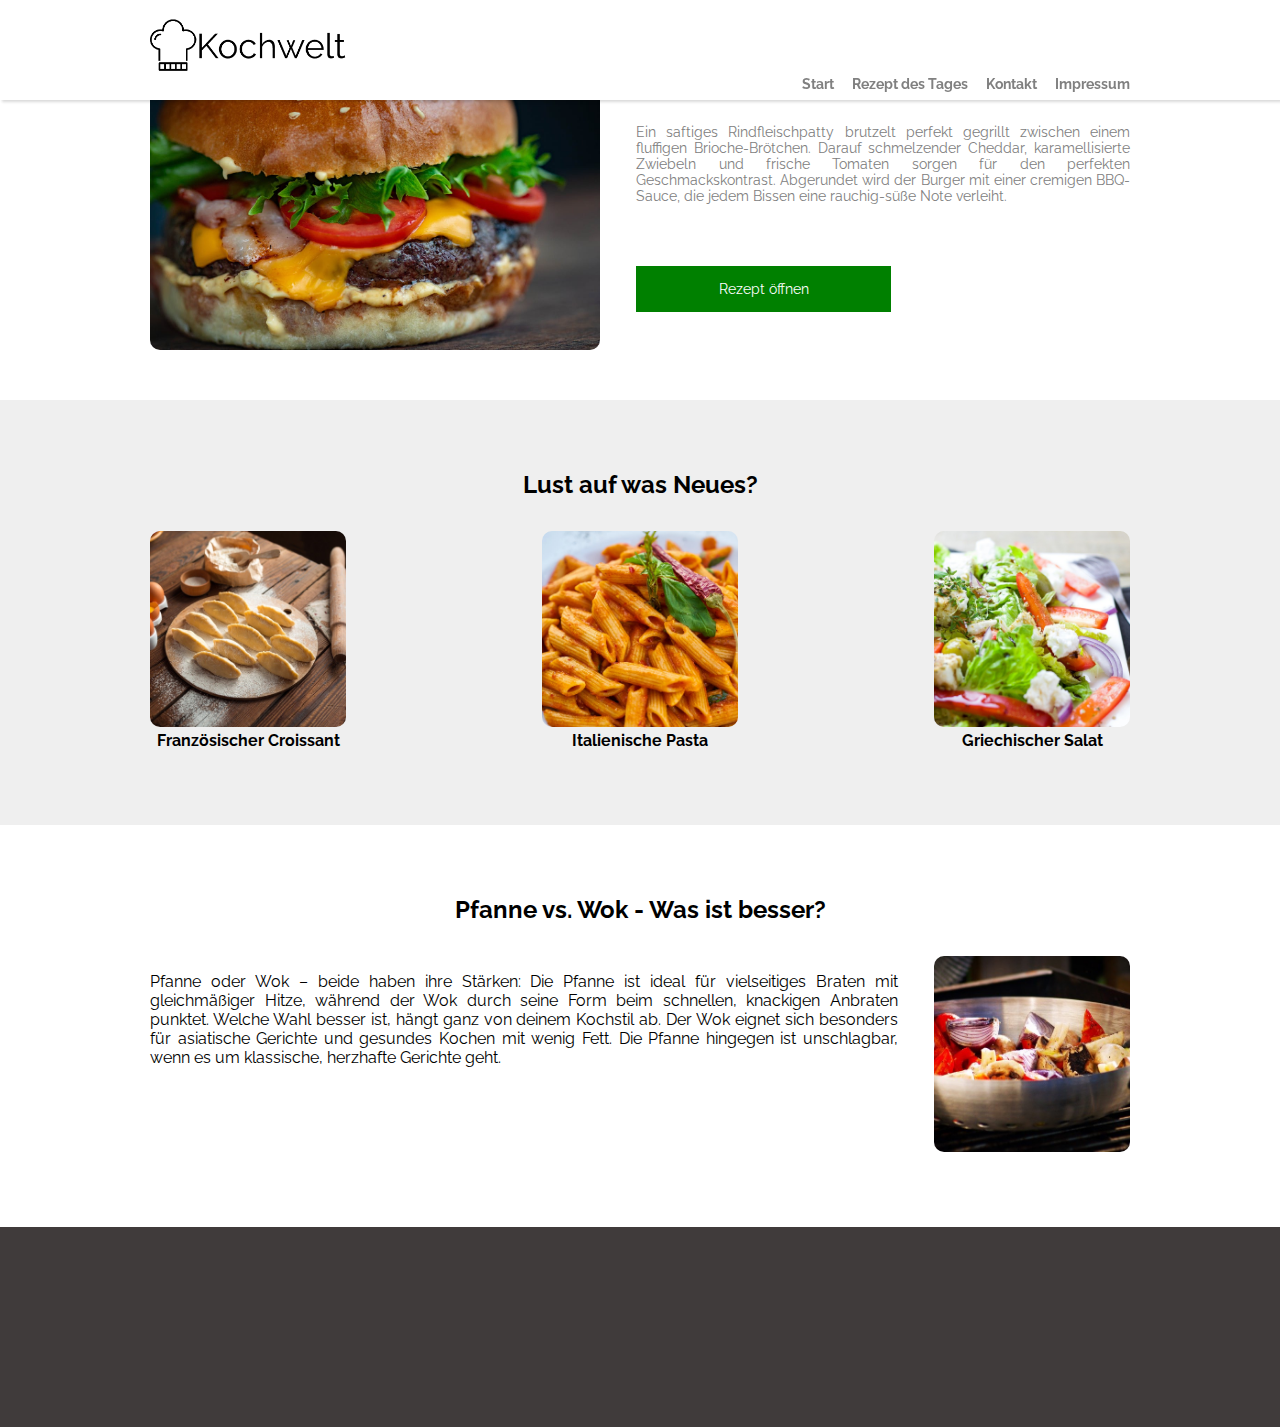
<file: index.html>
<!DOCTYPE html>
<html lang="en">

<head>
    <meta charset="UTF-8">
    <meta name="viewport" content="width=device-width, initial-scale=1.0">
    <title>Kochwelt</title>
    <link rel="stylesheet" href="style.css">
    <link rel="stylesheet" href="fonts.css">
    <script src="script.js"></script>
</head>

<body onload="includeHTML()">

    <div w3-include-html="templates/header.html"></div>

    <main>
        <section class="receipt_otd">
            <img src="assets/img/burger.jpg" alt="Bild eines Burgers">
            <div class="receipt_otd_description">
                <h2>Saftiger Burger</h2>
                <p>Ein saftiges Rindfleischpatty brutzelt perfekt gegrillt zwischen einem fluffigen Brioche-Brötchen.
                    Darauf schmelzender Cheddar, karamellisierte Zwiebeln und frische Tomaten sorgen für den perfekten
                    Geschmackskontrast. Abgerundet wird der Burger mit einer cremigen BBQ-Sauce, die jedem Bissen eine
                    rauchig-süße Note verleiht.</p>
                <a href="receipt.html" class="receipt_btn mg_top48" onclick="saveReceipt('burger')">Rezept öffnen</a>
            </div>
        </section>
        <section class="multiple_receipts_section">
            <h2>Lust auf was Neues?</h2>
            <div class="multiple_receipt_links">
                <a href="receipt.html" onclick="saveReceipt('croissants')">
                    <figure>
                        <img src="assets/img/croissant.jpg" alt="Bild eines Croissants">
                        <figcaption>Französischer Croissant</figcaption>
                    </figure>

                </a>
                <a href="receipt.html" onclick="saveReceipt('pasta')">
                    <figure>
                        <img src="assets/img/pasta.jpg" alt="Bild eines Nudelgerichts">
                        <figcaption>Italienische Pasta</figcaption>
                    </figure>

                </a>
                <a href="receipt.html" onclick="saveReceipt('greek_salad')">
                    <figure>
                        <img src="assets/img/salad.jpg" alt="Bild eines Salates">
                        <figcaption>Griechischer Salat</figcaption>
                    </figure>
                </a>
            </div>
        </section>
        <section class="receipt_trend_section">
            <h2>Pfanne vs. Wok - Was ist besser?</h2>
            <article>
                <img src="assets/img/wok.jpg" alt="Bild eines Woks">
                <p>Pfanne oder Wok – beide haben ihre Stärken: Die Pfanne ist ideal für vielseitiges Braten mit
                    gleichmäßiger Hitze, während der Wok durch seine Form beim schnellen, knackigen Anbraten punktet.
                    Welche Wahl besser ist, hängt ganz von deinem Kochstil ab.
                    Der Wok eignet sich besonders für asiatische Gerichte und gesundes Kochen mit wenig Fett. Die Pfanne
                    hingegen ist unschlagbar, wenn es um klassische, herzhafte Gerichte geht.</p>
            </article>

        </section>

    </main>

    <footer>

    </footer>


</body>

</html>
</file>
<file: style.css>
body {
    margin: 0;
    font-family: 'Raleway';
    display: flex;
    flex-direction: column;
    min-height: 100vh;
}

main {
    flex: 1;
}

.contact_main_section {
    display: flex;
    flex-direction: column;
    align-items: center;
    padding-top: 75px;
}

h1 {
    margin-block-start: 0;
    margin-block-end: 0;
}

h2 {
    color: black;
    margin-bottom: 32px;
}

p {
    margin-block-start: 0;
}

.mg_top48 {
    margin-top: 48px;
}

.header {
    display: flex;
    justify-content: space-between;
    align-items: center;
    height: 100px;
    padding: 0 150px;
    box-shadow: rgba(0, 0, 0, 0.15) 1.95px 1.95px 2.6px;
    position: fixed;
    top: 0;
    right: 0;
    left: 0;
    background-color: white;
    z-index: 1;
}

.header_placeholder {
    display: flex;
    justify-content: space-between;
    align-items: center;
    height: 100px;
    padding: 0 150px;
    box-shadow: rgba(0, 0, 0, 0.15) 1.95px 1.95px 2.6px;
    top: 0;
    right: 0;
    left: 0;
}

.header img {
    height: 75px;
    object-fit: cover;
}

nav {
    height: 100%;
    display: flex;
    align-items: flex-end;
    font-size: 14px;
    font-weight: bold;
    gap: 18px;
}

nav a {
    padding-bottom: 8px;
    text-decoration: none;
    color: gray;
    position: relative;
}

nav a:hover {
    color: green;
}

nav a:hover::before {
    content: "";
    position: absolute;
    border-bottom: 4px solid green;
    top: 0;
    left: 0;
    height: 100%;
    width: 100%;
}

.receipt_otd {
    display: flex;
    justify-content: flex-start;
    align-items: flex-start;
    padding: 50px 150px 50px 150px;
}

.receipt_otd img {
    height: 300px;
    object-fit: cover;
    border-radius: 10px;
}

.receipt_otd_description {
    display: flex;
    flex-direction: column;
    margin-left: 36px;
    color: gray;
    font-size: 14px;
    text-align: justify;
}

.receipt_btn {
    display: flex;
    justify-content: center;
    background-color: green;
    color: white;
    border: none;
    font-size: 14px;
    padding: 15px;
    width: 225px;
    text-decoration: none;
}

.multiple_receipts_section {
    background-color: #EFEFEF;
    padding: 50px 150px 75px 150px;
    text-align: center;
}

.multiple_receipt_links {
    display: flex;
    justify-content: space-between;
    gap: 48px;
}

.multiple_receipt_links a {
    text-decoration: none;
    color: black;
    font-weight: bold;
    width: 20%;
}

.multiple_receipt_links figure {
    margin-block-start: 0;
    margin-block-end: 0;
    margin-inline-start: 0;
    margin-inline-end: 0;
}

.multiple_receipt_links img {
    width: 100%;
    aspect-ratio: 1/1;
    object-fit: cover;
    border-radius: 10px;
}

.receipt_trend_section {
    padding: 50px 150px 75px 150px;
}

.receipt_trend_section h2 {
    text-align: center;
}

.receipt_trend_section article {
    display: flex;
    flex-direction: row-reverse;
    justify-content: center;
    width: 100%;
}

.receipt_trend_section img {
    width: 20%;
    aspect-ratio: 1/1;
    object-fit: cover;
    border-radius: 10px;
}

.receipt_trend_section p {
    padding-top: 16px;
    width: 80%;
    margin-right: 36px;
    text-align: justify;
}

footer {
    height: 200px;
    background-color: #403B3B;
}

.receipt_header {
    display: flex;
    flex-direction: column;
    margin: 50px 150px 0 150px;
    gap: 32px;
    padding-bottom: 75px;
    border-bottom: 1px solid rgb(241 237 237);
}

.receipt_header_img {
    height: 200px;
    object-fit: cover;
    border-radius: 10px;
}

.receipt_info_short {
    display: flex;
    gap: 20px;
}

.receipt_info_short_item {
    display: flex;
    background-color: #EFEFEF;
    align-items: center;
    gap: 10px;
    padding: 5px 10px;
    border-radius: 10px;
}

.receipt_header_icon {
    height: 15px;
    width: 15px;
    object-fit: cover;
}

.receipt_ingredients_section {
    padding: 5px 150px 15px 150px;
    color: #403B3B
}

.receipt_ingredients_section input {
    height: 39px;
    border: 1px solid rgba(0, 0, 0, 0.15);
    border-radius: 10px 0 0 10px;
    padding-left: 5px;
    margin-left: 5px;
}

.receipt_ingredients_section input:focus {
    outline: none;
}

.amount_people_ingredients_btn {
    height: 40px !important;
    background-color: green;
    color: white;
    font-size: 16px;
    width: 150px;
    border-radius: 0 !important;
    font-family: 'Raleway';
    margin: 0 !important;
    cursor: pointer;
}

.amount_people_form {
    display: flex;
    align-items: center;
    margin-bottom: 5px;
}

table {
    width: 100%;
    border-radius: 10px;
}


td {
    padding: 15px 32px;
    border-radius: 10px;
}

tr:nth-child(odd) {
    background-color: #EFEFEF;
}

.contact_form {
    display: flex;
    flex-direction: column;
    width: 500px;
    gap: 12px;
}

.contact_form input {
    height: 25px;
    padding: 10px 15px;
    font-family: 'Raleway';
    border: 1px solid rgb(206, 201, 201);
    box-shadow: rgba(99, 99, 99, 0.2) 0px 2px 8px 0px;
}

.contact_form input::placeholder {
    font-family: 'Raleway';
}

.contact_form textarea {
    resize: none;
    height: 150px;
    padding-left: 15px;
    padding-top: 10px;
    font-family: 'Raleway';
    border: 1px solid rgb(206, 201, 201);
    box-shadow: rgba(99, 99, 99, 0.2) 0px 2px 8px 0px;
}

.contact_form textarea:focus {
    outline: none;

}

.contact_form textarea::placeholder {
    font-family: 'Raleway';
}

.contact_form input:focus {
    outline: none;
}

.contact_subheader {
    margin-top: 20px;
    text-align: center;
    color: gray;
}

.contact_submit_btn {
    height: 50px !important;
    display: flex;
    justify-content: center;
    background-color: green;
    color: white;
    border: none;
    font-size: 14px;
    padding: 15px;
    text-decoration: none;
    cursor: pointer;
    margin-bottom: 20px;
    margin-top: 20px;
    box-shadow: rgba(99, 99, 99, 0.2) 0px 2px 8px 0px;
}

.receipt_description_section {
    padding: 5px 150px 15px 150px;
}

#receipt_instruction {
    margin-top: 30px;
    text-align: justify;
}

.receipt_user_section {
    display: flex;
    font-size: 32px;
    gap: 35px;
    align-items: center;
}

.receipt_user_section img {
    height: 250px;
    width: 250px;
    object-fit: cover;
    border-radius: 1000px;
}

.contact_feedback_main {
    display: flex;
    align-items: center;
    justify-content: center;
}

.contact_feedback_header {
    text-align: center;
}

.main_imprint {
    padding: 10px 100px 10px 100px
}

.small_header_logo {
    display: none;
}

.burger_menu_img {
    height: 25px !important;
    display: none;
}

.menu_overlay {
    display: none;
}

@media (max-width: 1135px) {
    .mg_top48 {
        margin-top: 20px;
    }
}

@media (max-width: 925px) {
    .receipt_otd {
        flex-direction: column;
        justify-content: center;
        align-items: center;
    }

    .receipt_otd_description {
        display: flex;
        align-items: center;
        flex-direction: column;
        margin-left: 0;
    }

    .large_header_logo {
        display: none;
    }

    .small_header_logo {
        display: flex;
        height: 40px !important;
        object-fit: cover !important;
    }

    .receipt_otd {
        padding: 50px 100px 25px 100px;
    }

    .multiple_receipts_section {
        padding: 50px 100px 25px 100px !important;
    }

    .multiple_receipt_links img {
        height: 300px;
    }

    .receipt_trend_section {
        padding: 50px 100px 25px 100px !important;
    }

    .receipt_trend_section article {
        display: flex;
        flex-direction: column;
        justify-content: center;
        align-items: center;
    }

    .receipt_trend_section p {
        padding-top: 16px;
        text-align: justify;
        margin-right: 0;
        width: 100%;
    }

    .receipt_trend_section img {
        height: 300px;
        width: 100%;
        aspect-ratio: 1/1;
        object-fit: cover;
        border-radius: 10px;
    }
}

@media (max-width: 750px) {

    .header {
        padding: 0 50px;
    }

    .header nav {
        display: none;
    }

    .burger_menu_img {
        display: block;
        cursor: pointer;
    }

    .menu_overlay {
        display: flex;
        position: fixed;
        top: 0;
        right: 0;
        transform: translateX(100%);
        box-shadow: rgba(0, 0, 0, 0.15) 1.95px 1.95px 2.6px;
        transition: all 200ms ease-in-out;
    }

    nav {
        height: auto;
        padding: 20px;
        display: flex;
        flex-direction: column;
        align-items: flex-end;
        justify-content: space-evenly;
        font-size: 14px;
        font-weight: bold;
        background-color: white;
        height: 100vh;
    }

    .open_menu_overlay {
        transform: translateY(0) !important;
    }


    .multiple_receipt_links {
        display: flex;
        flex-direction: column;
        justify-content: space-between;
        align-items: center;
    }

    figure {
        display: flex;
        flex-direction: column;
        align-items: center;
        gap: 15px;
    }

    figcaption {
        font-size: 20px;
    }

    .multiple_receipt_links a {
        width: 100%;
    }

    .receipt_header {
        margin: 50px 100px 0 100px;
    }

    .receipt_ingredients_section {
        padding: 5px 100px 15px 100px;
    }

    .receipt_description_section {
        padding: 5px 100px 15px 100px;
    }
}

@media (max-width: 600px) {
    .receipt_info_short {
        flex-direction: column;
    }

    .amount_people_form {
        flex-direction: column;
        gap: 20px;
    }

    .receipt_ingredients_section input {
        height: 39px;
        border: 1px solid rgba(0, 0, 0, 0.15);
        border-radius: 10px;
        padding-left: 5px;
        margin-left: 0;
        width: 200px;
    }

    .receipt_header {
        padding-bottom: 25px;
    }

    .contact_form input {
        width: 250px;
    }

    .contact_form textarea {
        width: 264px;
    }

    .contact_form {
    align-items: center;
}

.main_imprint {
    padding: 10px 20px 10px 20px;
}
}

@media (max-width: 500px) {
    .receipt_otd img {
        height: 200px;
    }

    .receipt_otd {
        padding: 50px 50px 25px 50px;
    }

    .multiple_receipts_section {
        padding: 50px 50px 25px 50px !important;
    }

    .receipt_trend_section {
        padding: 50px 50px 25px 50px !important;
    }

    .receipt_header {
        margin: 50px 50px 0 50px;
    }

    .receipt_ingredients_section {
        padding: 5px 50px 15px 50px;
    }

    .receipt_description_section {
        padding: 5px 50px 15px 50px;
    }

    .receipt_user_section {
        flex-direction: column;
    }
}
</file>
<file: fonts.css>
/* raleway-100 - latin */
@font-face {
  font-display: swap; /* Check https://developer.mozilla.org/en-US/docs/Web/CSS/@font-face/font-display for other options. */
  font-family: 'Raleway';
  font-style: normal;
  font-weight: 100;
  src: url('../assets/fonts/raleway-v36-latin-100.woff2') format('woff2'); /* Chrome 36+, Opera 23+, Firefox 39+, Safari 12+, iOS 10+ */
}
/* raleway-100italic - latin */
@font-face {
  font-display: swap; /* Check https://developer.mozilla.org/en-US/docs/Web/CSS/@font-face/font-display for other options. */
  font-family: 'Raleway';
  font-style: italic;
  font-weight: 100;
  src: url('../assets/fonts/raleway-v36-latin-100italic.woff2') format('woff2'); /* Chrome 36+, Opera 23+, Firefox 39+, Safari 12+, iOS 10+ */
}
/* raleway-200 - latin */
@font-face {
  font-display: swap; /* Check https://developer.mozilla.org/en-US/docs/Web/CSS/@font-face/font-display for other options. */
  font-family: 'Raleway';
  font-style: normal;
  font-weight: 200;
  src: url('../assets/fonts/raleway-v36-latin-200.woff2') format('woff2'); /* Chrome 36+, Opera 23+, Firefox 39+, Safari 12+, iOS 10+ */
}
/* raleway-200italic - latin */
@font-face {
  font-display: swap; /* Check https://developer.mozilla.org/en-US/docs/Web/CSS/@font-face/font-display for other options. */
  font-family: 'Raleway';
  font-style: italic;
  font-weight: 200;
  src: url('../assets/fonts/raleway-v36-latin-200italic.woff2') format('woff2'); /* Chrome 36+, Opera 23+, Firefox 39+, Safari 12+, iOS 10+ */
}
/* raleway-300 - latin */
@font-face {
  font-display: swap; /* Check https://developer.mozilla.org/en-US/docs/Web/CSS/@font-face/font-display for other options. */
  font-family: 'Raleway';
  font-style: normal;
  font-weight: 300;
  src: url('../assets/fonts/raleway-v36-latin-300.woff2') format('woff2'); /* Chrome 36+, Opera 23+, Firefox 39+, Safari 12+, iOS 10+ */
}
/* raleway-300italic - latin */
@font-face {
  font-display: swap; /* Check https://developer.mozilla.org/en-US/docs/Web/CSS/@font-face/font-display for other options. */
  font-family: 'Raleway';
  font-style: italic;
  font-weight: 300;
  src: url('../assets/fonts/raleway-v36-latin-300italic.woff2') format('woff2'); /* Chrome 36+, Opera 23+, Firefox 39+, Safari 12+, iOS 10+ */
}
/* raleway-regular - latin */
@font-face {
  font-display: swap; /* Check https://developer.mozilla.org/en-US/docs/Web/CSS/@font-face/font-display for other options. */
  font-family: 'Raleway';
  font-style: normal;
  font-weight: 400;
  src: url('../assets/fonts/raleway-v36-latin-regular.woff2') format('woff2'); /* Chrome 36+, Opera 23+, Firefox 39+, Safari 12+, iOS 10+ */
}
/* raleway-italic - latin */
@font-face {
  font-display: swap; /* Check https://developer.mozilla.org/en-US/docs/Web/CSS/@font-face/font-display for other options. */
  font-family: 'Raleway';
  font-style: italic;
  font-weight: 400;
  src: url('../assets/fonts/raleway-v36-latin-italic.woff2') format('woff2'); /* Chrome 36+, Opera 23+, Firefox 39+, Safari 12+, iOS 10+ */
}
/* raleway-500 - latin */
@font-face {
  font-display: swap; /* Check https://developer.mozilla.org/en-US/docs/Web/CSS/@font-face/font-display for other options. */
  font-family: 'Raleway';
  font-style: normal;
  font-weight: 500;
  src: url('../assets/fonts/raleway-v36-latin-500.woff2') format('woff2'); /* Chrome 36+, Opera 23+, Firefox 39+, Safari 12+, iOS 10+ */
}
/* raleway-500italic - latin */
@font-face {
  font-display: swap; /* Check https://developer.mozilla.org/en-US/docs/Web/CSS/@font-face/font-display for other options. */
  font-family: 'Raleway';
  font-style: italic;
  font-weight: 500;
  src: url('../assets/fonts/raleway-v36-latin-500italic.woff2') format('woff2'); /* Chrome 36+, Opera 23+, Firefox 39+, Safari 12+, iOS 10+ */
}
/* raleway-600 - latin */
@font-face {
  font-display: swap; /* Check https://developer.mozilla.org/en-US/docs/Web/CSS/@font-face/font-display for other options. */
  font-family: 'Raleway';
  font-style: normal;
  font-weight: 600;
  src: url('../assets/fonts/raleway-v36-latin-600.woff2') format('woff2'); /* Chrome 36+, Opera 23+, Firefox 39+, Safari 12+, iOS 10+ */
}
/* raleway-600italic - latin */
@font-face {
  font-display: swap; /* Check https://developer.mozilla.org/en-US/docs/Web/CSS/@font-face/font-display for other options. */
  font-family: 'Raleway';
  font-style: italic;
  font-weight: 600;
  src: url('../assets/fonts/raleway-v36-latin-600italic.woff2') format('woff2'); /* Chrome 36+, Opera 23+, Firefox 39+, Safari 12+, iOS 10+ */
}
/* raleway-700 - latin */
@font-face {
  font-display: swap; /* Check https://developer.mozilla.org/en-US/docs/Web/CSS/@font-face/font-display for other options. */
  font-family: 'Raleway';
  font-style: normal;
  font-weight: 700;
  src: url('../assets/fonts/raleway-v36-latin-700.woff2') format('woff2'); /* Chrome 36+, Opera 23+, Firefox 39+, Safari 12+, iOS 10+ */
}
/* raleway-700italic - latin */
@font-face {
  font-display: swap; /* Check https://developer.mozilla.org/en-US/docs/Web/CSS/@font-face/font-display for other options. */
  font-family: 'Raleway';
  font-style: italic;
  font-weight: 700;
  src: url('../assets/fonts/raleway-v36-latin-700italic.woff2') format('woff2'); /* Chrome 36+, Opera 23+, Firefox 39+, Safari 12+, iOS 10+ */
}
/* raleway-800 - latin */
@font-face {
  font-display: swap; /* Check https://developer.mozilla.org/en-US/docs/Web/CSS/@font-face/font-display for other options. */
  font-family: 'Raleway';
  font-style: normal;
  font-weight: 800;
  src: url('../assets/fonts/raleway-v36-latin-800.woff2') format('woff2'); /* Chrome 36+, Opera 23+, Firefox 39+, Safari 12+, iOS 10+ */
}
/* raleway-800italic - latin */
@font-face {
  font-display: swap; /* Check https://developer.mozilla.org/en-US/docs/Web/CSS/@font-face/font-display for other options. */
  font-family: 'Raleway';
  font-style: italic;
  font-weight: 800;
  src: url('../assets/fonts/raleway-v36-latin-800italic.woff2') format('woff2'); /* Chrome 36+, Opera 23+, Firefox 39+, Safari 12+, iOS 10+ */
}
/* raleway-900 - latin */
@font-face {
  font-display: swap; /* Check https://developer.mozilla.org/en-US/docs/Web/CSS/@font-face/font-display for other options. */
  font-family: 'Raleway';
  font-style: normal;
  font-weight: 900;
  src: url('../assets/fonts/raleway-v36-latin-900.woff2') format('woff2'); /* Chrome 36+, Opera 23+, Firefox 39+, Safari 12+, iOS 10+ */
}
/* raleway-900italic - latin */
@font-face {
  font-display: swap; /* Check https://developer.mozilla.org/en-US/docs/Web/CSS/@font-face/font-display for other options. */
  font-family: 'Raleway';
  font-style: italic;
  font-weight: 900;
  src: url('../assets/fonts/raleway-v36-latin-900italic.woff2') format('woff2'); /* Chrome 36+, Opera 23+, Firefox 39+, Safari 12+, iOS 10+ */
}
</file>
